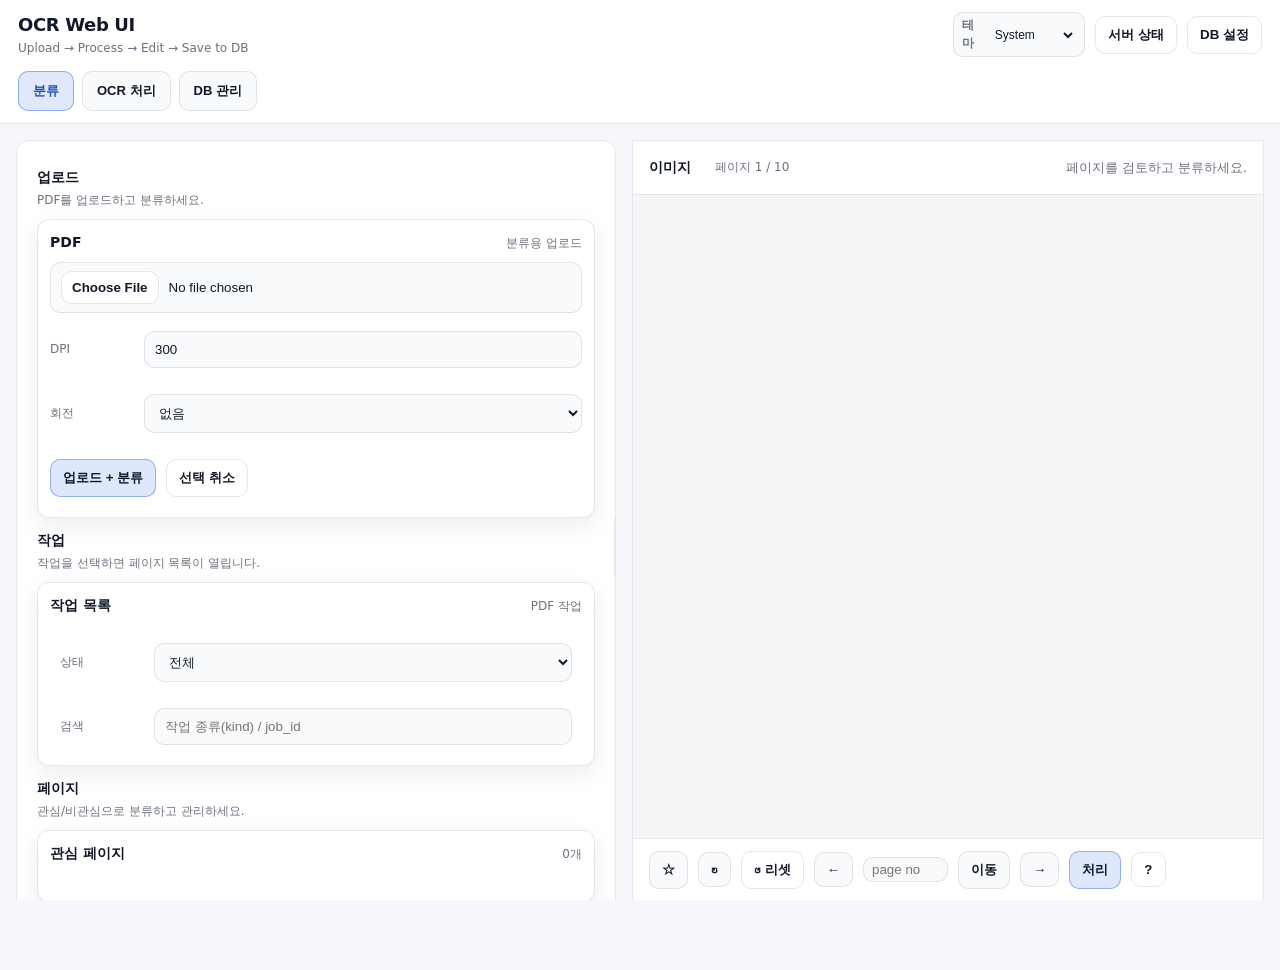
<file: ui/public/index.html>
<!doctype html>
<html lang="ko">
  <head>
    <meta charset="utf-8" />
    <meta name="viewport" content="width=device-width,initial-scale=1" />
    <title>OCR Web UI</title>
    <script>
      (function () {
        try {
          const mode = (localStorage.getItem("ocr_ui_theme") || "system").toLowerCase();
          const isDark = window.matchMedia && window.matchMedia("(prefers-color-scheme: dark)").matches;
          const resolved = mode === "dark" || mode === "light" ? mode : (isDark ? "dark" : "light");
          document.documentElement.setAttribute("data-theme", resolved);
          document.documentElement.setAttribute("data-theme-mode", ["dark", "light", "system"].includes(mode) ? mode : "system");
        } catch (_) {}
      })();
    </script>
    <link rel="stylesheet" href="./styles/base.css" />
    <link rel="stylesheet" href="./styles/layout.css" />
    <link rel="stylesheet" href="./styles/components.css" />
    <link rel="stylesheet" href="./styles/tables.css" />
    <link rel="stylesheet" href="./styles/modal.css" />
    <link rel="stylesheet" href="./styles/utilities.css" />
    <!-- Tabulator CSS -->
    <link rel="stylesheet" href="./lib/css/tabulator_modern.min.css" />
  </head>
  <body>
    <div data-include="./partials/topbar.html"></div>
    <div data-include="./partials/classification_layout.html"></div>
    <div data-include="./partials/ocr_layout.html"></div>
    <div data-include="./partials/db_layout.html"></div>
    <div data-include="./partials/modals.html"></div>

    <script>
      window.getDbQuery = function getDbQuery() {
        const qEl = document.getElementById("dbSearch");
        const tEl = document.getElementById("dbTableQ");
        return {
          q: (qEl?.value || "").trim(),
          table_q: (tEl?.value || "").trim(),
        };
      };
    </script>
    <!-- Tabulator JS -->
    <script src="./lib/tabulator.min.js"></script>
    <!-- VLM Management - app.js에서 import하여 사용 -->
    <script type="module" src="./boot.js"></script>
  </body>
</html>
</file>
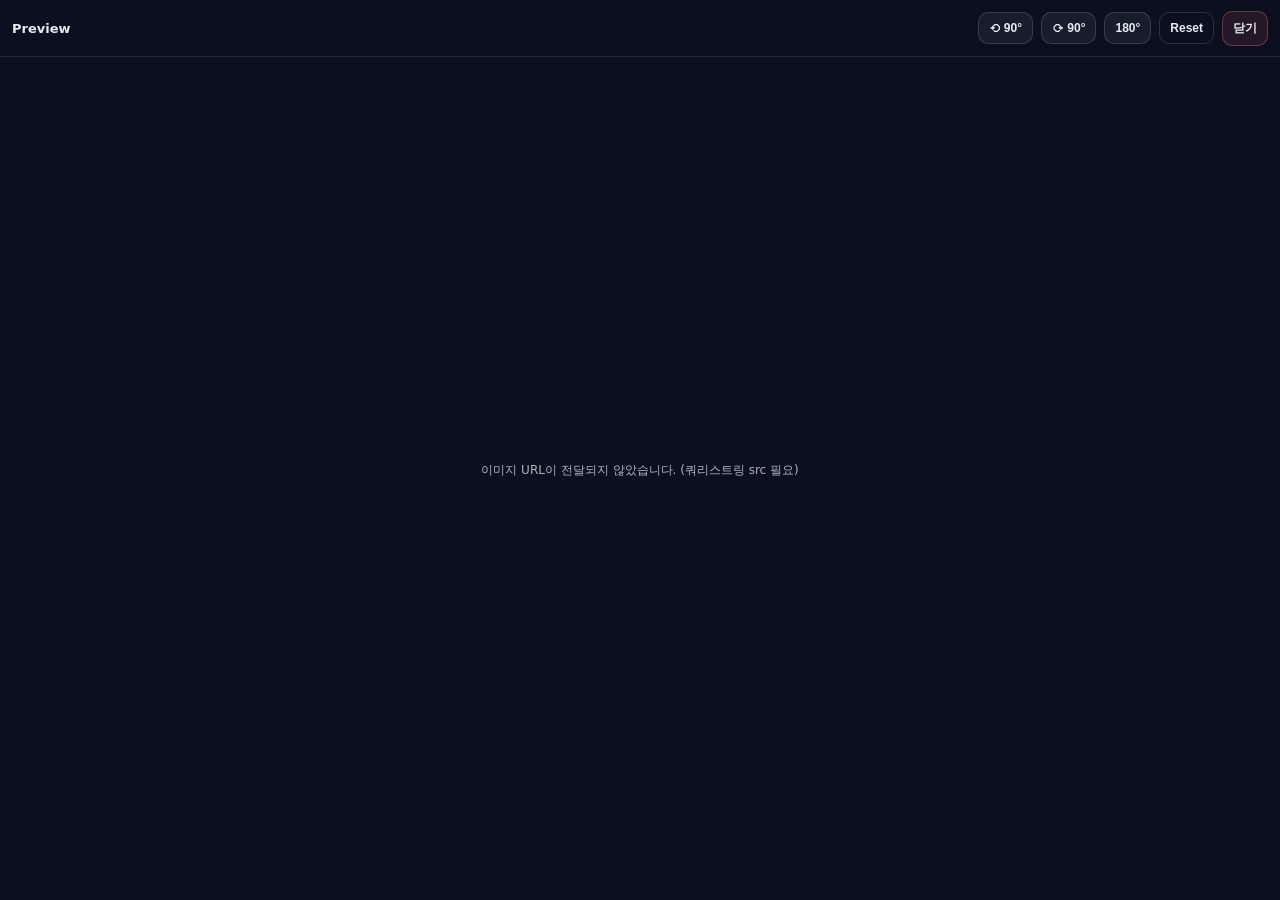
<file: ui/public/popup.html>
<!doctype html>
<html lang="ko">
  <head>
    <meta charset="utf-8" />
    <meta name="viewport" content="width=device-width,initial-scale=1" />
    <meta name="referrer" content="no-referrer" />
    <title>Preview</title>
    <style>
      :root {
        --bg: #0b1020;
        --text: #e7eaf0;
        --border: rgba(255, 255, 255, 0.10);
      }
      html, body { height: 100%; margin: 0; background: var(--bg); color: var(--text); }
      body { font-family: ui-sans-serif, system-ui, -apple-system, Segoe UI, Roboto, Arial; }
      .wrap {
        height: 100%;
        display: flex;
        align-items: center;
        justify-content: center;
        padding: 56px 1rem 1rem; /* 상단 바 고려 + 좌우 여백 */
        overflow: hidden;
        background: var(--bg);
        box-sizing: border-box;
      }

      img {
        max-width: calc(100vw - 2rem);
        max-height: calc(100vh - 56px - 2rem);
        object-fit: contain;
        transform-origin: center;
        box-sizing: border-box;

        /* 🔴 추가: 회전 시에도 중앙 유지 */
        margin: 0;
        display: block;
        transition : transform 0.1s ease-out;
      }


      .bar {
        position: fixed; top: 0; left: 0; right: 0; z-index: 10;
        height: 56px;
        display: flex; align-items: center; justify-content: space-between;
        padding: 0 12px;
        background: rgba(11, 16, 32, 0.82);
        backdrop-filter: blur(10px);
        border-bottom: 1px solid var(--border);
      }
      .left { display: inline-flex; gap: 10px; align-items: center; min-width: 0; }
      .title { font-weight: 800; font-size: 13px; white-space: nowrap; overflow: hidden; text-overflow: ellipsis; max-width: 44vw; }
      .deg { font-size: 12px; opacity: 0.8; }
      .btns { display: inline-flex; gap: 8px; align-items: center; }
      button {
        appearance: none;
        border: 1px solid rgba(255,255,255,0.14);
        background: rgba(255,255,255,0.06);
        color: var(--text);
        padding: 8px 10px;
        border-radius: 10px;
        font-weight: 800;
        font-size: 12px;
        cursor: pointer;
      }
      button:hover { background: rgba(255,255,255,0.10); }
      button:active { transform: translateY(0.5px); }
      .btn-danger { border-color: rgba(248,113,113,0.35); background: rgba(248,113,113,0.10); }
      .btn-ghost { background: transparent; }

      .hint { opacity: 0.75; font-size: 12px; padding: 14px; max-width: 900px; }
      code { background: rgba(255,255,255,0.06); padding: 2px 6px; border-radius: 8px; }
    </style>
  </head>
  <body>
    <div class="bar">
      <div class="left">
        <div class="title" id="title"></div>
        <div class="deg" id="degLabel"></div>
      </div>
      <div class="btns">
        <button id="btnCcw" title="반시계 90° (←)">⟲ 90°</button>
        <button id="btnCw" title="시계 90° (→)">⟳ 90°</button>
        <button id="btn180" title="180°">180°</button>
        <button id="btnReset" class="btn-ghost" title="원래대로 (0°)">Reset</button>
        <button id="btnClose" class="btn-danger" title="닫기 (Esc)">닫기</button>
      </div>
    </div>

    <div class="wrap" id="wrap">
      <img id="img" alt="" referrerpolicy="no-referrer" />
    </div>
    <script>
      (function () {
        const qs = new URLSearchParams(location.search || "");
        const src = qs.get("src") || "";
        const rot = (qs.get("rot") || "").trim().toLowerCase();
        const title = qs.get("title") || document.title || "Preview";
        const degParam = qs.get("deg");
    
        const titleEl = document.getElementById("title");
        const img = document.getElementById("img");
        const degLabel = document.getElementById("degLabel");
        const wrap = document.getElementById("wrap");
    
        let deg = 0;
        let zoom = 1;
        let isDragging = false;
        let startX, startY, translateX = 0, translateY = 0;
    
        function normalizeDeg(d) {
          let x = ((d % 360) + 360) % 360;
          if (x > 180) x -= 360;
          return x;
        }
    
        function rotToDeg(r) {
          if (!r) return 0;
          if (r === "cw") return 90;
          if (r === "ccw") return -90;
          if (r === "180") return 180;
          return 0;
        }
    
        if (degParam != null && degParam !== "") {
          const n = Number(degParam);
          deg = Number.isFinite(n) ? n : 0;
        } else {
          deg = rotToDeg(rot);
        }

        const initialDeg = deg;
    
        document.title = title || "Preview";
        if (titleEl) titleEl.textContent = title || "Preview";
    
        if (!src) {
          if (wrap) {
            const hint = document.createElement("div");
            hint.className = "hint";
            hint.textContent = "이미지 URL이 전달되지 않았습니다. (쿼리스트링 src 필요)";
            wrap.innerHTML = "";
            wrap.appendChild(hint);
          }
          return;
        }
    
        img.src = src;
    
        function clamp(n, min, max) {
          return Math.max(min, Math.min(max, n));
        }
    
        function applyTransform() {
          const d = normalizeDeg(deg);
          const isRotated = Math.abs(d) % 180 !== 0;
          const maxW = isRotated ? "calc(100vh - 56px - 2rem)" : "calc(100vw - 2rem)";
          const maxH = isRotated ? "calc(100vw - 2rem)" : "calc(100vh - 56px - 2rem)";

          img.style.maxWidth = maxW;
          img.style.maxHeight = maxH;
          img.style.transform = `rotate(${d}deg) translate(${translateX}px, ${translateY}px) scale(${zoom})`;
          img.style.transformOrigin = "center";

          // 확대 상태면 grab 커서
          img.style.cursor = zoom > 1 ? (isDragging ? 'grabbing' : 'grab') : 'default';

          if (degLabel) {
            const zoomText = zoom > 1 ? `, 확대: ${zoom.toFixed(2)}배` : "";
            degLabel.textContent = `각도: ${d}°${zoomText}`;
          }
        }

        // function applyTransform() {
        //   const d = normalizeDeg(deg);
        //   const isRotated = Math.abs(d) % 180 !== 0;
        //   const maxW = isRotated ? "calc(100vh - 56px - 2rem)" : "calc(100vw - 2rem)";
        //   const maxH = isRotated ? "calc(100vw - 2rem)" : "calc(100vh - 56px - 2rem)";
    
        //   img.style.maxWidth = maxW;
        //   img.style.maxHeight = maxH;
        //   img.style.transform = `rotate(${d}deg) translate(${translateX}px, ${translateY}px) scale(${zoom})`;
        //   img.style.transformOrigin = "center";
    
        //   img.style.cursor = zoom > 1 ? (isDragging ? 'grabbing' : 'grab') : 'default';
    
        //   if (degLabel) {
        //     const zoomText = zoom > 1 ? `, 확대: ${zoom.toFixed(2)}배` : "";
        //     degLabel.textContent = `각도: ${d}°${zoomText}`;
        //   }
        // }
    
        // wheel: Ctrl + 휠로 확대/축소
        document.addEventListener("wheel", (e) => {
          if (!e.ctrlKey) return;
          e.preventDefault();
          const step = 0.12;
          zoom = clamp(zoom + (e.deltaY < 0 ? step : -step), 0.2, 6);
          applyTransform();
        }, { passive: false });
  
        // 드래그 시작
        img.addEventListener("mousedown", (e) => {
          if (zoom <= 1) return;
          isDragging = true;
          startX = e.clientX;
          startY = e.clientY;
          // 현재 translate 값을 기준으로 유지
          initialTranslateX = translateX;
          initialTranslateY = translateY;
          img.style.cursor = 'grabbing';
          e.preventDefault();
        });

        // 드래그 중
        document.addEventListener("mousemove", (e) => {
          if (!isDragging) return;

          const dx = e.clientX - startX;
          const dy = e.clientY - startY;

          // 현재 회전 각도에 따라 이동 방향을 변환
          const rad = (deg * Math.PI) / 180;
          const cos = Math.cos(rad);
          const sin = Math.sin(rad);

          // 화면상 드래그를 회전된 좌표계 기준으로 변환
          translateX = initialTranslateX + (dx * cos + dy * sin);
          translateY = initialTranslateY + (-dx * sin + dy * cos);

          applyTransform();
        });

        // 드래그 종료
        document.addEventListener("mouseup", () => {
          isDragging = false;
          img.style.cursor = zoom > 1 ? 'grab' : 'default';
        });

        document.addEventListener("mouseleave", () => {
          if (isDragging) {
            isDragging = false;
            img.style.cursor = zoom > 1 ? 'grab' : 'default';
          }
        });


    
        // 더블클릭: 리셋
        img.addEventListener("dblclick", () => {
          deg = 0;
          zoom = 1;
          translateX = 0;
          translateY = 0;
          applyTransform();
        });
    
        // 키보드 제어
        document.addEventListener("keydown", (e) => {
          if (e.key === "Escape") { window.close(); return; }
          if (e.key === "ArrowRight") { deg += 90; applyTransform(); return; }
          if (e.key === "ArrowLeft") { deg -= 90; applyTransform(); return; }
          if (e.key === "0") { 
            deg = 0; 
            zoom = 1; 
            translateX = 0; 
            translateY = 0; 
            applyTransform(); 
            return; 
          }
          if (e.key === "+" || e.key === "=") { zoom = clamp(zoom + 0.12, 0.2, 6); applyTransform(); return; }
          if (e.key === "-") { zoom = clamp(zoom - 0.12, 0.2, 6); applyTransform(); return; }
        });
    
        // 버튼 이벤트
        document.getElementById("btnCcw").addEventListener("click", () => { deg -= 90; applyTransform(); });
        document.getElementById("btnCw").addEventListener("click", () => { deg += 90; applyTransform(); });
        document.getElementById("btn180").addEventListener("click", () => { deg += 180; applyTransform(); });
        document.getElementById("btnReset").addEventListener("click", () => {
          deg = initialDeg;
          zoom = 1;
          translateX = 0;
          translateY = 0;
          applyTransform();
        });
        document.getElementById("btnClose").addEventListener("click", () => window.close());
    
        // 초기 적용
        applyTransform();
      })();
    </script>
</file>
<file: ui/public/styles/base.css>
:root {
  color-scheme: light;
  --bg: #f5f7fb;
  --panel: #ffffff;
  --card: #ffffff;
  --muted: #6b7280;
  --text: #111827;
  --border: rgba(17, 24, 39, 0.10);
  --border-strong: rgba(17, 24, 39, 0.16);
  --primary: #2563eb;
  --accent: #ea580c;
  --danger: #dc2626;
  --shadow: 0 8px 24px rgba(17, 24, 39, 0.08);
  --surface-soft: #f8fafc;
  --surface-strong: #eef2f7;
  --focus-ring: rgba(37, 99, 235, 0.35);
}

:root[data-theme="dark"] {
  color-scheme: dark;
  --bg: #0f1115;
  --panel: #141826;
  --card: #1a2033;
  --muted: #9aa4b2;
  --text: #e7eaf0;
  --border: rgba(255, 255, 255, 0.10);
  --border-strong: rgba(255, 255, 255, 0.2);
  --primary: #4ea2d4;
  --accent: #f18f01;
  --danger: #ef4444;
  --shadow: 0 10px 30px rgba(0,0,0,0.28);
  --surface-soft: #0f1320;
  --surface-strong: #0b0f1a;
  --focus-ring: rgba(78, 162, 212, 0.45);
}

* { box-sizing: border-box; }
html, body { height: 100%; }
html, body { overflow-x: hidden; overflow-y: auto; }
/* Allow vertical scrolling */
html { overflow-y: auto; }
/* Allow vertical scrolling */
body { overflow-y: auto; }
body {
  margin: 0;
  font-family: ui-sans-serif, system-ui, -apple-system, Segoe UI, Roboto, Arial;
  background: var(--bg);
  color: var(--text);
  line-height: 1.45;
}

html {
  scrollbar-width: thin;
  scrollbar-color: color-mix(in srgb, var(--muted) 35%, transparent) color-mix(in srgb, var(--text) 6%, transparent);
}
*::-webkit-scrollbar {
  width: 10px;
  height: 10px;
}
*::-webkit-scrollbar-track {
  background: color-mix(in srgb, var(--text) 5%, transparent);
  border-radius: 999px;
}
*::-webkit-scrollbar-thumb {
  background: color-mix(in srgb, var(--muted) 34%, transparent);
  border: 1px solid color-mix(in srgb, var(--text) 10%, transparent);
  border-radius: 999px;
}
*::-webkit-scrollbar-thumb:hover {
  background: color-mix(in srgb, var(--muted) 46%, transparent);
}
</file>
<file: ui/public/styles/layout.css>
.topbar {
  position: sticky;
  top: 0;
  z-index: 10;
  display: flex;
  justify-content: space-between;
  align-items: center;
  gap: 14px;
  padding: 12px 18px;
  background: color-mix(in srgb, var(--panel) 92%, transparent);
  backdrop-filter: blur(8px);
  border-bottom: 1px solid var(--border);
}

.brand { display: flex; gap: 12px; align-items: center; }
.title { font-size: 18px; font-weight: 800; letter-spacing: -0.02em; }
.subtitle { font-size: 12px; color: var(--muted); margin-top: 2px; }
.right { display: flex; gap: 10px; align-items: center; flex-wrap: wrap; }

.tabs { display: flex; gap: 8px; align-items: center; }
.tabBtn {
  padding: 10px 14px;
  border-radius: 10px;
  border: 1px solid var(--border);
  background: var(--surface-soft);
  color: var(--text);
  cursor: pointer;
  font-weight: 700;
  font-size: 13px;
}
.tabBtn.active {
  border-color: color-mix(in srgb, var(--primary) 45%, transparent);
  background: color-mix(in srgb, var(--primary) 14%, transparent);
  color: color-mix(in srgb, var(--primary) 76%, var(--text));
}

.layout {
  display: grid;
  grid-template-columns: var(--sidebar-width, 600px) 1fr;
  gap: 16px;
  padding: 16px;
  min-width: 0;
}

.sidebar,
.content {
  background: var(--panel);
  border: 1px solid var(--border);
  border-radius: 14px;
  padding: 14px;
}

.sidebar {
  min-height: calc(100vh - 86px);
  position: sticky;
  top: 70px;
  align-self: start;
  max-height: calc(100vh - 88px);
  overflow: auto;
  min-width: 280px;
  max-width: 600px;
}

.content {
  min-height: calc(100vh - 86px);
  height: auto;
  min-width: 0;
  display: flex;
  flex-direction: column;
  overflow: auto;
}

/* 분류 페이지에서 content 영역 최대 높이 설정 */
#screenClassification .content {
  max-height: calc(100vh - 86px);
  overflow: auto;
}

/* 사이드바 리사이저 */
.resizer {
  position: absolute;
  right: -8px;
  top: 0;
  bottom: 0;
  width: 16px;
  cursor: col-resize;
  background: transparent;
  transition: background 0.2s ease;
  z-index: 10;
  display: flex;
  align-items: center;
  justify-content: center;
}

.resizer:hover,
.resizer.resizing {
  background: rgba(59, 130, 246, 0.1);
}

.resizer::after {
  content: '';
  width: 3px;
  height: 60px;
  background: var(--border);
  border-radius: 2px;
  transition: background 0.2s ease, width 0.2s ease;
}

.resizer:hover::after,
.resizer.resizing::after {
  background: var(--primary);
  width: 4px;
}

.resizer.resizing {
  cursor: col-resize;
  user-select: none;
  background: rgba(59, 130, 246, 0.2);
}

.sectionHeader { margin: 12px 6px 8px; }
.sectionTitle { font-size: 14px; font-weight: 800; color: var(--text); }
.sectionDesc { font-size: 12px; color: var(--muted); margin-top: 4px; }

.contentTop {
  display: flex;
  justify-content: space-between;
  align-items: flex-start;
  gap: 14px;
  padding: 10px 10px 14px;
  margin: 4px 6px 8px;
  border-bottom: 1px solid var(--border);
}
.contentTitle { font-size: 18px; font-weight: 900; color: var(--text); }
.contentSub { font-size: 13px; color: var(--muted); margin-top: 6px; }

.progressWrap { min-width: 240px; max-width: 600px; width: 40%; }
.progressText { font-size: 12px; text-align: right; margin-bottom: 8px; }
.progressBar {
  width: 100%;
  height: 8px;
  border-radius: 999px;
  background: var(--surface-strong);
  border: 1px solid var(--border);
  overflow: hidden;
}
.progressFill {
  height: 100%;
  width: 0%;
  background: linear-gradient(90deg, color-mix(in srgb, var(--primary) 90%, transparent), color-mix(in srgb, var(--accent) 90%, transparent));
  transition: width 0.3s ease-out;
}

.contentGridHeader {
  display: flex;
  justify-content: flex-end;
  padding: 4px 6px;
  margin-bottom: 4px;
}

.contentGrid {
  display: grid;
  grid-template-columns: 1.2fr 1fr;
  gap: 12px;
  margin: 0 6px;
  align-items: start;
  transition: all 0.3s ease;
  overflow: hidden;
}

.contentGrid.collapsed {
  display: none;
}

.contentGrid.collapsed {
  grid-template-rows: 0fr;
}

.contentGrid.collapsed > * {
  overflow: hidden;
}

.dbContentGrid {
  grid-template-columns: 1fr;
  margin-bottom: 12px;
}

.dbHistoryTableWrap {
  max-height: 360px;
}
</file>
<file: ui/public/styles/components.css>
.hidden { display: none !important; }

.card {
  background: var(--card);
  border: 1px solid var(--border);
  border-radius: 12px;
  padding: 12px;
  margin: 10px 6px;
  box-shadow: var(--shadow);
  min-width: 0;
}

.cardHeader {
  display: flex;
  justify-content: space-between;
  align-items: baseline;
  gap: 10px;
  margin-bottom: 10px;
}
.cardTitle { font-size: 14px; font-weight: 800; color: var(--text); }
.cardMeta { font-size: 12px; color: var(--muted); line-height: 1.4; }
.progressText { font-size: 12px; line-height: 1.4; }

/* progressText와 cardMeta의 높이 정렬을 위한 추가 스타일 */
.cardHeader .progressText,
.cardHeader .cardMeta {
  display: inline-flex;
  align-items: center;
  height: 1.4em;
  line-height: 1.4;
  margin: 0;
  padding: 0;
}

.stack { display: flex; flex-direction: column; gap: 10px; min-width: 0; }
.row { display: flex; gap: 10px; align-items: center; margin: 8px 0; }
.between { justify-content: space-between; }
.label {
  width: 84px;
  flex: 0 0 84px;
  color: var(--muted);
  font-size: 12px;
}
.rightInline { margin-left: auto; display: inline-flex; gap: 10px; }

.grid2 {
  display: grid;
  grid-template-columns: 1fr 1fr;
  gap: 8px 12px;
}
.grid2 .row { margin: 0; }
.grid2 .label { width: 64px; flex-basis: 64px; }

.details {
  border: 1px solid var(--border);
  background: var(--surface-soft);
  border-radius: 12px;
  padding: 10px 10px;
}
.details summary {
  cursor: pointer;
  font-weight: 800;
  color: var(--text);
  list-style: none;
}
.details summary::-webkit-details-marker { display: none; }
.details summary::after { content: "▾"; float: right; color: var(--muted); }
.details[open] summary::after { content: "▴"; }
.details > .grid2 { margin-top: 10px; }

input[type="text"], input[type="password"], input[type="number"], select, input[type="file"] {
  width: 100%;
  padding: 10px 10px;
  border-radius: 10px;
  border: 1px solid var(--border);
  background: var(--surface-soft);
  color: var(--text);
}
input:focus-visible,
select:focus-visible,
button:focus-visible,
textarea:focus-visible {
  outline: none;
  box-shadow: 0 0 0 2px var(--focus-ring);
}

input[type="file"] { padding: 8px 10px; }
input[type="file"]::file-selector-button,
input[type="file"]::-webkit-file-upload-button {
  margin-right: 10px;
  padding: 8px 10px;
  border-radius: 10px;
  border: 1px solid var(--border);
  background: var(--panel);
  color: var(--text);
  cursor: pointer;
  font-weight: 700;
}
input[type="file"]::file-selector-button:hover,
input[type="file"]::-webkit-file-upload-button:hover {
  background: var(--surface-strong);
}

.segmented {
  width: 100%;
  display: grid;
  grid-template-columns: 1fr 1fr;
  gap: 6px;
  padding: 6px;
  border-radius: 12px;
  border: 1px solid var(--border);
  background: var(--surface-soft);
}
.segmented input { position: absolute; opacity: 0; pointer-events: none; }
.segmented label {
  display: grid;
  place-items: center;
  padding: 10px 10px;
  border-radius: 10px;
  border: 1px solid transparent;
  background: color-mix(in srgb, var(--panel) 70%, transparent);
  cursor: pointer;
  font-weight: 700;
  font-size: 13px;
  user-select: none;
}
.segmented label:hover { background: var(--surface-strong); }
.segmented input:focus-visible + label { box-shadow: inset 0 0 0 2px var(--focus-ring); }
.segmented input:checked + label {
  border-color: color-mix(in srgb, var(--primary) 42%, transparent);
  background: color-mix(in srgb, var(--primary) 16%, transparent);
  color: color-mix(in srgb, var(--primary) 80%, var(--text));
}

.uploadCard { transition: opacity 160ms ease, transform 160ms ease; }
.uploadCard.hidden { opacity: 0; transform: translateY(-2px); }

.btn {
  padding: 9px 12px;
  border-radius: 10px;
  border: 1px solid var(--border);
  background: var(--surface-soft);
  color: var(--text);
  cursor: pointer;
  font-weight: 600;
}
.btn:hover { background: var(--surface-strong); }
.btn:disabled { opacity: 0.5; cursor: not-allowed; }
.btn-primary {
  background: color-mix(in srgb, var(--primary) 15%, var(--panel));
  border-color: color-mix(in srgb, var(--primary) 42%, transparent);
}
.btn-accent {
  background: color-mix(in srgb, var(--accent) 14%, var(--panel));
  border-color: color-mix(in srgb, var(--accent) 40%, transparent);
}
.btn-danger {
  background: color-mix(in srgb, var(--danger) 14%, var(--panel));
  border-color: color-mix(in srgb, var(--danger) 42%, transparent);
}
.btn-ghost { background: transparent; }
.btn-mini { padding: 3px 8px; font-size: 11px; }

/* Dropdown styles */
.dropdown {
  position: relative;
  display: inline-block;
}

.dropdown-menu {
  position: absolute;
  top: 100%;
  left: 0;
  margin-top: 4px;
  min-width: 140px;
  padding: 4px;
  border: 1px solid var(--border);
  border-radius: 10px;
  background: var(--panel);
  box-shadow: var(--shadow);
  z-index: 100;
  display: flex;
  flex-direction: column;
  gap: 2px;
}

.dropdown-menu.hidden {
  display: none;
}

.dropdown-item {
  padding: 8px 12px;
  border: none;
  border-radius: 8px;
  background: transparent;
  color: var(--text);
  cursor: pointer;
  font-weight: 600;
  font-size: 13px;
  text-align: left;
  width: 100%;
}

.dropdown-item:hover {
  background: var(--surface-strong);
}

.dropdown-item:focus-visible {
  outline: none;
  box-shadow: inset 0 0 0 2px var(--focus-ring);
}

.themeSwitch {
  display: inline-flex;
  align-items: center;
  gap: 6px;
  padding: 4px 8px;
  border: 1px solid var(--border);
  border-radius: 10px;
  background: var(--surface-soft);
}
.themeSwitchLabel {
  color: var(--muted);
  font-size: 12px;
  font-weight: 700;
}
#themeModeSelect {
  border: none;
  background: transparent;
  min-width: 84px;
  font-size: 12px;
  padding: 4px 4px;
}

.vlmSwitch {
  display: inline-flex;
  align-items: center;
  gap: 6px;
  padding: 4px 8px;
  border: 1px solid var(--border);
  border-radius: 10px;
  background: var(--surface-soft);
}
.vlmSwitchLabel {
  color: var(--muted);
  font-size: 12px;
  font-weight: 700;
}
#vlmModelSelect {
  border: none;
  background: transparent;
  min-width: 120px;
  font-size: 12px;
  padding: 4px 4px;
  cursor: pointer;
}
#vlmModelSelect:hover {
  background: var(--surface-strong);
}

.tableToolbar {
  display: grid;
  grid-template-columns: repeat(auto-fit, minmax(200px, 1fr)); /* 자동으로 열 생성 */
  gap: 10px;
  align-items: stretch;
  margin: 10px 6px 0;
  padding: 10px;
  border: 1px solid var(--border);
  border-radius: 12px;
  background: var(--surface-soft);
  min-width: 0;
}
.tableToolbar input[type="text"] { width: 180px; }
.tableToolbar select { width: auto; min-width: 150px; }
.tableToolbar .hint { margin: 0; }

.toolbarGroup {
  display: flex;
  align-items: center;
  flex-wrap: wrap;
  gap: 8px;
  padding: 8px;
  border: 1px solid var(--border);
  border-radius: 10px;
  background: var(--panel);
}
.toolbarGroupMeta {
  justify-content: flex-start;
}
.toolbarLabel {
  font-size: 11px;
  color: var(--muted);
  font-weight: 800;
  letter-spacing: 0.02em;
  margin-right: 2px;
}

.jobs, .files {
  display: flex;
  flex-direction: column;
  gap: 8px;
  max-height: 300px;
  overflow: auto;
  padding-right: 4px;
}

/* 분류 페이지에서 페이지 목록 간격 넓히기 */
#screenClassification .pages {
  gap: 10px;
}

.item {
  display: flex;
  justify-content: space-between;
  gap: 10px;
  align-items: center;
  padding: 10px 10px;
  border-radius: 10px;
  border: 1px solid var(--border);
  background: var(--surface-soft);
  cursor: pointer;
  margin-bottom: 4px;
}
.item:hover { background: var(--surface-strong); }
.item.active {
  border: 2px solid #000000 !important;
  background: rgba(0, 0, 0, 0.15) !important;
  box-shadow: 0 0 0 1px rgba(0, 0, 0, 0.3) !important;
}

:root[data-theme="dark"] .item.active {
  border: 2px solid #ffffff !important;
  background: rgba(255, 255, 255, 0.2) !important;
  box-shadow: 0 0 0 1px rgba(255, 255, 255, 0.4) !important;
}

/* ✅ 분류 탭 전용: "요청 완료"와 "대기중" 배경색 구분 */
.item.ocr-processed,
.item.ocr-processing,
.item.ocr-error {
  /* 요청 완료: OCR 요청이 서버로 전송됨 (requested, processing, done, error 모두 포함) */
  border-left: 3px solid #10b981;
  background-color: #ecfdf5;
}

.item.ocr-queued {
  /* 대기중: 아직 OCR 요청 전송 전 */
  border-left: 3px solid #f59e0b;
  background-color: #fffbeb;
}

:root[data-theme="dark"] .item.ocr-processed,
:root[data-theme="dark"] .item.ocr-processing,
:root[data-theme="dark"] .item.ocr-error {
  /* 요청 완료: 다크 모드 */
  background-color: #064e3b;
}

:root[data-theme="dark"] .item.ocr-queued {
  /* 대기중: 다크 모드 */
  background-color: #451a03;
}

/* 파일/작업 이름 텍스트 줄바꿈 허용 */
.item b {
  word-break: break-word;
  overflow-wrap: break-word;
  line-height: 1.4;
}

/* 상태별 스타일 */
.item.error-status {
  border-left: 3px solid #ef4444;
  background-color: #fef2f2;
}
.item.processing-status {
  border-left: 3px solid #3b82f6;
  background-color: #eff6ff;
}
.item.queued-status {
  border-left: 3px solid #f59e0b;
  background-color: #fffbeb;
}

:root[data-theme="dark"] .item.error-status {
  background-color: #450a0a;
}
:root[data-theme="dark"] .item.processing-status {
  background-color: #1e3a8a;
}
:root[data-theme="dark"] .item.queued-status {
  background-color: #451a03;
}
.badge {
  font-size: 11px;
  padding: 4px 8px;
  border-radius: 999px;
  border: 1px solid var(--border);
  color: var(--muted);
  background: var(--panel);
}
.badge.ok { color: #059669; border-color: color-mix(in srgb, #059669 35%, transparent); }
.badge.err { color: #dc2626; border-color: color-mix(in srgb, #dc2626 35%, transparent); }
.badge.run { color: #b45309; border-color: color-mix(in srgb, #b45309 35%, transparent); }
.badge.cancelled { color : #475569; border-color: color-mix(in srgb, #475569 35%, transparent); }

:root[data-theme="dark"] .badge.ok { color: #86efac; }
:root[data-theme="dark"] .badge.err { color: #fca5a5; }
:root[data-theme="dark"] .badge.run { color: #fcd34d; }
:root[data-theme="dark"] .badge.cancelled { color: #cbd5f5; }

.preview {
  display: grid;
  place-items: center;
  min-height: 260px;
  background: var(--surface-soft);
  border: 1px solid var(--border);
  border-radius: 12px;
  overflow: hidden;
}
.preview img { max-width: 100%; max-height: 260px; object-fit: contain; }
.preview img { transition: transform 160ms ease; transform-origin: center; }
.preview img[data-rot="cw"] { transform: rotate(90deg) scale(0.95); }
.preview img[data-rot="ccw"] { transform: rotate(-90deg) scale(0.95); }
.preview img[data-rot="180"] { transform: rotate(180deg); }
.preview img:hover { opacity: 0.9; }

.dbHistoryToolbar {
  align-items: center;
  flex-wrap: wrap;
}

.dbHistoryToolbar .label {
  width: auto;
  min-width: 68px;
}

#dbHistoryRowIndex {
  max-width: 120px;
}

.jobLogs {
  margin-top: 8px;
  max-height: 240px;
  overflow: auto;
  border: 1px solid var(--border);
  border-radius: 12px;
  background: var(--surface-soft);
  padding: 8px;
  display: flex;
  flex-direction: column;
  gap: 6px;
}

.jobLogItem {
  display: flex;
  flex-direction: column;
  gap: 6px;
  font-size: 12px;
  padding: 7px 9px;
  border-radius: 8px;
  background: color-mix(in srgb, var(--panel) 90%, transparent);
  border: 1px solid var(--border);
}

.jobLogMeta {
  display: flex;
  align-items: center;
  gap: 6px;
  flex-wrap: wrap;
}

.jobLogTime {
  color: var(--muted);
  font-family: ui-monospace, SFMono-Regular, Menlo, monospace;
}

.jobLogLevel {
  font-weight: 800;
  letter-spacing: 0.2px;
  border-radius: 999px;
  padding: 1px 6px;
  border: 1px solid transparent;
}

.jobLogStage {
  color: var(--muted);
  font-size: 11px;
}

.jobLogLevel.info { color: #1d4ed8; border-color: color-mix(in srgb, #1d4ed8 35%, transparent); }
.jobLogLevel.warn { color: #a16207; border-color: color-mix(in srgb, #a16207 35%, transparent); }
.jobLogLevel.error { color: #dc2626; border-color: color-mix(in srgb, #dc2626 35%, transparent); }
.jobLogLevel.success { color: #047857; border-color: color-mix(in srgb, #047857 35%, transparent); }
:root[data-theme="dark"] .jobLogLevel.info { color: #93c5fd; }
:root[data-theme="dark"] .jobLogLevel.warn { color: #fcd34d; }
:root[data-theme="dark"] .jobLogLevel.error { color: #fca5a5; }
:root[data-theme="dark"] .jobLogLevel.success { color: #86efac; }

.jobLogMessage {
  color: var(--text);
  word-break: break-word;
  line-height: 1.35;
}

.jobLogsFab {
  position: fixed;
  right: 24px;
  bottom: 22px;
  z-index: 100;
  box-shadow: var(--shadow);
  pointer-events: auto;
}

.jobLogsDrawer {
  position: fixed;
  right: 24px;
  bottom: 74px;
  width: min(560px, calc(100vw - 40px));
  height: min(52vh, 460px);
  min-width: 320px;
  min-height: 220px;
  max-width: calc(100vw - 16px);
  max-height: calc(100vh - 16px);
  resize: both;
  overflow: hidden;
  z-index: 30;
  background: var(--panel);
  border: 1px solid var(--border);
  border-radius: 14px;
  box-shadow: var(--shadow);
  padding: 10px;
  display: flex;
  flex-direction: column;
  gap: 8px;
}

.jobLogsDrawerHeader {
  display: flex;
  justify-content: space-between;
  align-items: flex-start;
  gap: 10px;
  cursor: move;
  user-select: none;
}

.jobLogsDrawer.dragging {
  opacity: 0.96;
}

.jobLogsDrawer .jobLogs {
  margin-top: 0;
  max-height: none;
  min-height: 180px;
  flex: 1;
}

/* 분류 페이지 전용 스타일 */
#screenClassification .content {
  padding: 0;
  background: transparent;
  border: none;
  border-radius: 0;
}

/* 분류 페이지 content 영역의 card만 스타일 덮어쓰기 */
#screenClassification .content > .card {
  margin: 0;
  border-radius: 0;
  box-shadow: none;
  border: 1px solid var(--border);
  background: var(--panel);
  padding: 0;
  overflow: hidden;
  display: flex;
  flex-direction: column;
  height: 100vh;
}

#screenClassification .content > .card .cardHeader {
  background: var(--panel);
  border-bottom: 1px solid var(--border);
  padding: 8px 16px;
  margin: 0;
}

#screenClassification .content > .card > div > img {
  object-fit: contain !important;
  width: auto !important;
  height: auto !important;
  display: block !important;
  margin: 0 !important;
  transition: transform 160ms ease !important;
  transform-origin: center !important;
}

/* max-width와 max-height는 JavaScript에서 동적으로 제어함 */

#screenClassification .content > .card > div > img:hover {
  opacity: 0.9 !important;
}

#screenClassification .content > .card .stack {
  background: var(--panel);
  border-top: 1px solid var(--border);
  padding: 12px 16px;
}

#screenClassification .content > .card .stack .row {
  margin: 0;
}

#screenClassification .content > .card .stack .hint {
  margin: 8px 0 0 0;
}

/* 분류 페이지에서 사이드바 최소 너비 조정 */
#screenClassification .sidebar {
  min-width: 600px;
  max-width: 600px;
}

/* 분류 페이지에서 페이지 목록 최대 높이 조정 - 성능 최적화 */
#screenClassification .pages {
  max-height: 400px;
  overflow-y: auto;
  /* 렌더링 성능 최적화 (contain: strict 제거 - 레이아웃 문제 해결) */
  contain: content;
  /* 하드웨어 가속 */
  transform: translateZ(0);
  /* 스크롤 성능 최적화 */
  will-change: scroll-position;
}

/*
// 기존 CSS (성능 최적화 전)
// 분류 페이지에서 페이지 목록 최대 높이 조정
#screenClassification .pages {
  max-height: 400px;
  overflow-y: auto;
}
*/

/* 분류 페이지에서 작업 목록 최대 높이 조정 */
#screenClassification .jobs {
  max-height: 250px;
  overflow-y: auto;
}
</file>
<file: ui/public/styles/tables.css>
.tableWrap {
  overflow-y: auto;
  overflow-x: hidden;
  border-radius: 6px;
  border: 1px solid var(--border);
  background: var(--panel);
  margin-top: 10px;
  max-height: none;
}

.dbTableWrap {
  max-height: 500px;
  overflow-y: auto;
  overflow-x: hidden;
  max-width: 100%;
  min-width: 0;
  scrollbar-width: thin;
  scrollbar-color: color-mix(in srgb, var(--muted) 40%, transparent) color-mix(in srgb, var(--text) 6%, transparent);
}

.dbTableWrap::-webkit-scrollbar {
  width: 10px;
  height: 10px;
}

.dbTableWrap::-webkit-scrollbar-track {
  background: color-mix(in srgb, var(--text) 5%, transparent);
  border-radius: 6px;
}

.dbTableWrap::-webkit-scrollbar-thumb {
  background: color-mix(in srgb, var(--muted) 40%, transparent);
  border-radius: 6px;
  border: 2px solid color-mix(in srgb, var(--bg) 85%, transparent);
}

.dbTableWrap::-webkit-scrollbar-thumb:hover {
  background: color-mix(in srgb, var(--muted) 56%, transparent);
}

.dbTableWrap::-webkit-scrollbar-corner {
  background: color-mix(in srgb, var(--text) 5%, transparent);
}

#dbTableDataTable {
  width: auto;
  min-width: 100%;
  border-collapse: collapse;
}

table { border-collapse: collapse; width: 100%; }

tr { border-bottom: 1px solid var(--border); }

th, td {
  border: none;
  border-bottom: 1px solid var(--border);
  border-right: 1px solid var(--border);
  padding: 8px 10px;
  font-size: 13px;
}
th {
  position: sticky;
  top: 0;
  background: var(--surface-strong);
  z-index: 2;
  text-align: left;
  color: var(--text);
  cursor: pointer;
}
th:hover { background: color-mix(in srgb, var(--primary) 12%, var(--surface-strong)); }

td { color: var(--text); }

td[contenteditable="true"] { outline: none; }

td[contenteditable="true"]:focus {
  box-shadow: inset 0 0 0 2px var(--primary);
  border-radius: 8px;
  background-color: color-mix(in srgb, var(--primary) 12%, transparent);
}

th[contenteditable="true"] { outline: none; }

th[contenteditable="true"]:focus {
  box-shadow: inset 0 0 0 2px var(--primary);
  border-radius: 8px;
  background: color-mix(in srgb, var(--primary) 14%, var(--surface-strong));
}

tr.selRow td { background: color-mix(in srgb, var(--primary) 20%, transparent); }
th.selCol { background: color-mix(in srgb, var(--primary) 26%, var(--surface-strong)); }
td.selCol { background: color-mix(in srgb, var(--primary) 20%, transparent); }

tr.drag-over-top td { border-top: 2px solid var(--primary); }
tr.drag-over-bottom td { border-bottom: 2px solid var(--primary); }

.drag-handle {
  cursor: grab;
  pointer-events: auto;
  opacity: 1;
  transition: opacity 0.2s ease;
  font-size: 18px;
  color: var(--muted);
  user-select: none;
  padding: 0;
  width: 40px;
  min-width: 40px;
}

.drag-handle-header {
  width: 40px;
  min-width: 40px;
  padding: 0;
  text-align: center;
}

.drag-handle-cell {
  width: 40px;
  min-width: 40px;
  padding: 0;
  text-align: center;
  cursor: grab;
}


.row-index-header,
.row-index-cell {
  width: 30px;
  min-width: 30px;
  text-align: right;
  color: var(--muted);
  background: color-mix(in srgb, var(--text) 3%, transparent);
  font-variant-numeric: tabular-nums;
}

.row-index-header {
  cursor: default;
}

.row-index-header:hover {
  background: var(--surface-strong);
}

tr.dragging {
  opacity: 0.7;
  background: color-mix(in srgb, var(--primary) 16%, transparent);
  box-shadow: 0 4px 12px rgba(0, 0, 0, 0.2);
}

.drop-zone {
  height: 32px;
  border: 2px dashed color-mix(in srgb, var(--primary) 45%, transparent);
  border-radius: 8px;
  margin: 8px 0;
  display: flex;
  align-items: center;
  justify-content: center;
  color: color-mix(in srgb, var(--primary) 70%, transparent);
  font-size: 13px;
  background: color-mix(in srgb, var(--primary) 7%, transparent);
  transition: all 0.2s ease;
}

.drop-zone.active {
  border-color: color-mix(in srgb, var(--primary) 75%, transparent);
  background: color-mix(in srgb, var(--primary) 16%, transparent);
  color: color-mix(in srgb, var(--primary) 92%, transparent);
}


#dbHistoryTable td {
  max-width: 280px;
  white-space: nowrap;
  overflow: hidden;
  text-overflow: ellipsis;
}

.ocrBulkDeleteActions {
  display: inline-flex;
  align-items: center;
  gap: 8px;
}

.col-delete-check-wrap {
  display: inline-flex;
  align-items: center;
  gap: 6px;
  cursor: pointer;
  user-select: none;
}

.col-delete-checkbox {
  width: 14px;
  height: 14px;
  accent-color: var(--primary);
}

.row-delete-check-wrap {
  display: inline-flex;
  align-items: center;
  justify-content: center;
  gap: 5px;
  width: 100%;
  cursor: pointer;
  user-select: none;
}

.row-delete-checkbox {
  flex: 0 0 auto;
  width: 16px;
  height: 16px;
  accent-color: var(--danger);
}

.row-delete-index {
  min-width: 14px;
  font-weight: 700;
  color: var(--text);
}

/* Tabulator is used for behavior, but styled to stay close to the old plain table. */
.tableWrap .tabulator {
  border: 0;
  background: var(--panel);
  color: var(--text);
  font-size: 13px;
  line-height: 1.35;
}

.tableWrap .tabulator .tabulator-header {
  border: 0;
  border-bottom: 1px solid var(--border);
  background: var(--surface-strong);
  color: var(--text);
  font-weight: 700;
}

.tableWrap .tabulator .tabulator-tableholder {
  overflow-x: hidden !important;
}

.tableWrap .tabulator .tabulator-header .tabulator-col {
  box-sizing: border-box;
  border-right: 1px solid var(--border);
  background: var(--surface-strong);
  min-height: 32px;
}

.tableWrap .tabulator .tabulator-header .tabulator-col:hover,
.tableWrap .tabulator .tabulator-header .tabulator-col.tabulator-sortable:hover {
  background: color-mix(in srgb, var(--primary) 8%, var(--surface-strong));
}

.tableWrap .tabulator .tabulator-header .tabulator-col:focus,
.tableWrap .tabulator .tabulator-cell:focus {
  outline: 2px solid var(--primary);
  outline-offset: -2px;
}

.tableWrap .tabulator .tabulator-col-title {
  box-sizing: border-box;
  min-width: 0;
  overflow: hidden;
  padding: 7px 6px;
  text-overflow: ellipsis;
  white-space: nowrap;
}

.tableWrap .tabulator .tabulator-header-rename-input {
  box-sizing: border-box;
  width: 100%;
  min-width: 0;
  border: 1px solid var(--primary);
  border-radius: 3px;
  padding: 1px 4px;
  background: var(--panel);
  color: var(--text);
  font: inherit;
  line-height: 1.35;
  outline: none;
  box-shadow: inset 0 0 0 1px color-mix(in srgb, var(--primary) 35%, transparent);
}

.tableWrap .tabulator .tabulator-header-rename-input.is-invalid {
  border-color: var(--danger);
  box-shadow: inset 0 0 1px color-mix(in srgb, var(--danger) 45%, transparent);
}

.tableWrap .tabulator .tabulator-row {
  border-bottom: 1px solid var(--border);
  background: var(--panel);
  min-height: 30px;
}

.tableWrap .tabulator .tabulator-row:nth-child(even) {
  background: color-mix(in srgb, var(--text) 2.5%, var(--panel));
}

.tableWrap .tabulator .tabulator-row:hover {
  background: color-mix(in srgb, var(--primary) 7%, var(--panel));
}

.tableWrap .tabulator .tabulator-row.tabulator-selected,
.tableWrap .tabulator .tabulator-row.tabulator-selected:hover {
  background: color-mix(in srgb, var(--primary) 14%, var(--panel));
}

.tableWrap .tabulator .tabulator-row.row-delete-selected,
.tableWrap .tabulator .tabulator-row.row-delete-selected:hover {
  background: color-mix(in srgb, var(--danger) 14%, var(--panel));
  box-shadow: inset 4px 0 0 var(--danger);
}

.tableWrap .tabulator .tabulator-row.row-delete-selected .tabulator-cell {
  border-color: color-mix(in srgb, var(--danger) 28%, var(--border));
}

.tableWrap .tabulator .tabulator-row.row-delete-selected .tabulator-cell:nth-child(2) {
  background: color-mix(in srgb, var(--danger) 18%, var(--panel));
}

.tableWrap .tabulator .tabulator-cell {
  box-sizing: border-box;
  border-right: 1px solid var(--border);
  padding: 6px 6px;
  min-height: 30px;
  overflow-wrap: anywhere;
  white-space: pre-wrap;
  overflow: hidden;
}

.tableWrap .tabulator .tabulator-col-resize-handle:hover {
  background: color-mix(in srgb, var(--primary) 18%, transparent);
}

.tableWrap .tabulator .tabulator-row-resize-handle:hover {
  background: color-mix(in srgb, var(--primary) 14%, transparent);
}

.tableWrap .tabulator .tabulator-cell.tabulator-editing {
  border: 1px solid var(--primary);
  box-shadow: inset 0 0 0 1px var(--primary);
  background: color-mix(in srgb, var(--primary) 8%, var(--panel));
}

.tableWrap .tabulator .tabulator-cell input,
.tableWrap .tabulator .tabulator-cell textarea {
  border: 0;
  border-radius: 0;
  padding: 0;
  background: transparent;
  color: var(--text);
  font: inherit;
  box-shadow: none;
}

.tableWrap .tabulator .tabulator-frozen-left {
  border-right: 1px solid var(--border);
}

.tableWrap .tabulator .tabulator-footer {
  display: none;
}

.tableWrap .tabulator .tabulator-placeholder {
  color: var(--muted);
  background: var(--panel);
  border: 0;
}

.tableWrap .tabulator .tabulator-row .tabulator-cell:first-child,
.tableWrap .tabulator .tabulator-header .tabulator-col:first-child {
  color: var(--muted);
  background: color-mix(in srgb, var(--text) 2%, var(--panel));
}

.tableWrap .tabulator .tabulator-row .tabulator-cell:nth-child(2),
.tableWrap .tabulator .tabulator-header .tabulator-col:nth-child(2) {
  color: var(--muted);
  text-align: right;
  font-variant-numeric: tabular-nums;
  background: color-mix(in srgb, var(--text) 2%, var(--panel));
}

.tableWrap .drag-handle {
  font-size: 14px;
  color: color-mix(in srgb, var(--muted) 70%, transparent);
}

/* # 헤더 클릭 가능 스타일 */
.tableWrap .tabulator-header .tabulator-col[tabulator-field="row_number"] {
  cursor: pointer;
}

/* drag_handle 컬럼 헤더 패딩 및 높이 정리 */
.tableWrap .tabulator .tabulator-header .tabulator-col[tabulator-field="drag_handle"] {
  padding: 0 !important;
  min-height: 0 !important;
  height: auto !important;
  background: var(--surface-strong) !important;
}

/* 내부 요소 패딩·마진 제거 및 전체 영역 차지 */
.tableWrap .tabulator .tabulator-header .tabulator-col[tabulator-field="drag_handle"] .tabulator-col-title,
.tableWrap .tabulator .tabulator-header .tabulator-col[tabulator-field="drag_handle"] .tabulator-col-title-holder,
.tableWrap .tabulator .tabulator-header .tabulator-col[tabulator-field="drag_handle"] .tabulator-col-content {
  padding: 0 !important;
  margin: 0 !important;
  width: 100% !important;
  height: 100% !important;
  display: flex !important;
  align-items: center !important;
  justify-content: center !important;
  background: transparent !important;
}

/* 헤더 컨테이너 패딩 제거 */
.tableWrap .tabulator .tabulator-header,
.tableWrap .tabulator .tabulator-header-contents,
.tableWrap .tabulator .tabulator-headers {
  padding: 0 !important;
  margin: 0 !important;
}

.tableWrap .tabulator .tabulator-header .tabulator-col[tabulator-field="row_number"]:hover {
  background: color-mix(in srgb, var(--primary) 12%, var(--surface-strong));
}

/* 헤더 선택 시 시각적 효과 */
.tableWrap .tabulator .tabulator-header .tabulator-col.header-selected {
  background: color-mix(in srgb, var(--primary) 20%, var(--surface-strong)) !important;
  box-shadow: inset 0 0 0 2px var(--primary);
}

/* 다중 행 선택 하이라이트 */
.tabulator-selected-multi {
  background-color: #e3f2fd !important;
  border-left: 3px solid #2196f3 !important;
}

.tabulator-selected-multi.tabulator-selectable:hover {
  background-color: #bbdefb !important;
}
</file>
<file: ui/public/styles/modal.css>
.modal { display: none; position: fixed; inset: 0; z-index: 50; }
.modal[aria-hidden="false"] { display: block; }
.modalBackdrop { position: absolute; inset: 0; background: rgba(0,0,0,0.5); }
.modalBody {
  position: absolute;
  top: 50%;
  left: 50%;
  transform: translate(-50%, -50%);
  width: min(560px, calc(100vw - 30px));
  background: var(--panel);
  border: 1px solid var(--border);
  border-radius: 16px;
  overflow: hidden;
}
.modalHeader {
  display: flex;
  justify-content: space-between;
  align-items: center;
  padding: 12px 14px;
  border-bottom: 1px solid var(--border);
}
.modalTitle { font-weight: 800; }
.modalContent { padding: 14px; }

.jsonArea {
  width: 100%;
  min-height: 360px;
  resize: vertical;
  padding: 10px 10px;
  border-radius: 12px;
  border: 1px solid var(--border);
  background: var(--surface-soft);
  color: var(--text);
  font-family: ui-monospace, SFMono-Regular, Menlo, Monaco, Consolas, "Liberation Mono", "Courier New", monospace;
  font-size: 12px;
  line-height: 1.5;
}
</file>
<file: ui/public/styles/utilities.css>
.hint { color: var(--muted); font-size: 12px; margin-top: 6px; }
.status { font-size: 13px; }
.muted { color: var(--muted); }

@media (max-width: 1280px) {
  .topbar {
    flex-wrap: wrap;
  }
  .tabs {
    order: 3;
    width: 100%;
  }
}

@media (max-width: 1100px) {
  .layout { grid-template-columns: 1fr; }
  .sidebar { position: static; max-height: none; }
  .content { min-height: auto; }
  .contentGrid { grid-template-columns: 1fr; }
  .progressWrap { width: 100%; max-width: none; min-width: 0; }
  .grid2 { grid-template-columns: 1fr; }
  .row { flex-wrap: wrap; }
  .label { width: 100%; flex-basis: 100%; }
  .tableToolbar { gap: 8px; }
  .toolbarGroup { width: 100%; }
}
</file>
<file: ui/public/lib/css/tabulator_modern.min.css>
.tabulator{background-color:#fff;border:1px solid #fff;font-size:16px;overflow:hidden;position:relative;text-align:left;-webkit-transform:translateZ(0);-moz-transform:translateZ(0);-ms-transform:translateZ(0);-o-transform:translateZ(0);transform:translateZ(0)}.tabulator[tabulator-layout=fitDataFill] .tabulator-tableholder .tabulator-table{min-width:100%}.tabulator[tabulator-layout=fitDataTable]{display:inline-block}.tabulator.tabulator-block-select,.tabulator.tabulator-ranges .tabulator-cell:not(.tabulator-editing){user-select:none}.tabulator .tabulator-header{background-color:#fff;border-bottom:1px solid #3759d7;box-sizing:border-box;color:#3759d7;font-weight:700;outline:none;overflow:hidden;position:relative;-moz-user-select:none;-khtml-user-select:none;-webkit-user-select:none;-o-user-select:none;white-space:nowrap;width:100%}.tabulator .tabulator-header.tabulator-header-hidden{display:none}.tabulator .tabulator-header .tabulator-header-contents{overflow:hidden;position:relative}.tabulator .tabulator-header .tabulator-header-contents .tabulator-headers{display:inline-block}.tabulator .tabulator-header .tabulator-col{background:#fff;border-right:1px solid #fff;box-sizing:border-box;display:inline-flex;flex-direction:column;justify-content:flex-start;overflow:hidden;position:relative;text-align:left;vertical-align:bottom}.tabulator .tabulator-header .tabulator-col.tabulator-moving{background:#e6e6e6;border:1px solid #3759d7;pointer-events:none;position:absolute}.tabulator .tabulator-header .tabulator-col.tabulator-range-highlight{background-color:#3759d7;color:#fff}.tabulator .tabulator-header .tabulator-col.tabulator-range-selected{background-color:#2544b7;color:#fff}.tabulator .tabulator-header .tabulator-col .tabulator-col-content{box-sizing:border-box;padding:4px;position:relative}.tabulator .tabulator-header .tabulator-col .tabulator-col-content .tabulator-header-popup-button{padding:0 8px}.tabulator .tabulator-header .tabulator-col .tabulator-col-content .tabulator-header-popup-button:hover{cursor:pointer;opacity:.6}.tabulator .tabulator-header .tabulator-col .tabulator-col-content .tabulator-col-title-holder{position:relative}.tabulator .tabulator-header .tabulator-col .tabulator-col-content .tabulator-col-title{box-sizing:border-box;overflow:hidden;text-overflow:ellipsis;vertical-align:bottom;white-space:nowrap;width:100%}.tabulator .tabulator-header .tabulator-col .tabulator-col-content .tabulator-col-title.tabulator-col-title-wrap{text-overflow:clip;white-space:normal}.tabulator .tabulator-header .tabulator-col .tabulator-col-content .tabulator-col-title .tabulator-title-editor{background:#fff;border:1px solid #999;box-sizing:border-box;padding:1px;width:100%}.tabulator .tabulator-header .tabulator-col .tabulator-col-content .tabulator-col-title .tabulator-header-popup-button+.tabulator-title-editor{width:calc(100% - 22px)}.tabulator .tabulator-header .tabulator-col .tabulator-col-content .tabulator-col-sorter{align-items:center;bottom:0;display:flex;position:absolute;right:4px;top:0}.tabulator .tabulator-header .tabulator-col .tabulator-col-content .tabulator-col-sorter .tabulator-arrow{border-bottom:6px solid #b7c3f1;border-left:6px solid transparent;border-right:6px solid transparent;height:0;width:0}.tabulator .tabulator-header .tabulator-col.tabulator-col-group .tabulator-col-group-cols{border-top:1px solid #fff;display:flex;margin-right:-1px;overflow:hidden;position:relative}.tabulator .tabulator-header .tabulator-col .tabulator-header-filter{box-sizing:border-box;margin-top:2px;position:relative;text-align:center;width:100%}.tabulator .tabulator-header .tabulator-col .tabulator-header-filter textarea{height:auto!important}.tabulator .tabulator-header .tabulator-col .tabulator-header-filter svg{margin-top:3px}.tabulator .tabulator-header .tabulator-col .tabulator-header-filter input::-ms-clear{height:0;width:0}.tabulator .tabulator-header .tabulator-col.tabulator-sortable .tabulator-col-title{padding-right:25px}@media (hover:hover) and (pointer:fine){.tabulator .tabulator-header .tabulator-col.tabulator-sortable.tabulator-col-sorter-element:hover{background-color:#e6e6e6;cursor:pointer}}.tabulator .tabulator-header .tabulator-col.tabulator-sortable[aria-sort=none] .tabulator-col-content .tabulator-col-sorter{color:#b7c3f1}@media (hover:hover) and (pointer:fine){.tabulator .tabulator-header .tabulator-col.tabulator-sortable[aria-sort=none] .tabulator-col-content .tabulator-col-sorter.tabulator-col-sorter-element .tabulator-arrow:hover{border-bottom:6px solid #555;cursor:pointer}}.tabulator .tabulator-header .tabulator-col.tabulator-sortable[aria-sort=none] .tabulator-col-content .tabulator-col-sorter .tabulator-arrow{border-bottom:6px solid #b7c3f1;border-top:none}.tabulator .tabulator-header .tabulator-col.tabulator-sortable[aria-sort=ascending] .tabulator-col-content .tabulator-col-sorter{color:#3759d7}@media (hover:hover) and (pointer:fine){.tabulator .tabulator-header .tabulator-col.tabulator-sortable[aria-sort=ascending] .tabulator-col-content .tabulator-col-sorter.tabulator-col-sorter-element .tabulator-arrow:hover{border-bottom:6px solid #555;cursor:pointer}}.tabulator .tabulator-header .tabulator-col.tabulator-sortable[aria-sort=ascending] .tabulator-col-content .tabulator-col-sorter .tabulator-arrow{border-bottom:6px solid #3759d7;border-top:none}.tabulator .tabulator-header .tabulator-col.tabulator-sortable[aria-sort=descending] .tabulator-col-content .tabulator-col-sorter{color:#3759d7}@media (hover:hover) and (pointer:fine){.tabulator .tabulator-header .tabulator-col.tabulator-sortable[aria-sort=descending] .tabulator-col-content .tabulator-col-sorter.tabulator-col-sorter-element .tabulator-arrow:hover{border-top:6px solid #555;cursor:pointer}}.tabulator .tabulator-header .tabulator-col.tabulator-sortable[aria-sort=descending] .tabulator-col-content .tabulator-col-sorter .tabulator-arrow{border-bottom:none;border-top:6px solid #3759d7;color:#3759d7}.tabulator .tabulator-header .tabulator-col.tabulator-col-vertical .tabulator-col-content .tabulator-col-title{align-items:center;display:flex;justify-content:center;text-orientation:mixed;writing-mode:vertical-rl}.tabulator .tabulator-header .tabulator-col.tabulator-col-vertical.tabulator-col-vertical-flip .tabulator-col-title{transform:rotate(180deg)}.tabulator .tabulator-header .tabulator-col.tabulator-col-vertical.tabulator-sortable .tabulator-col-title{padding-right:0;padding-top:20px}.tabulator .tabulator-header .tabulator-col.tabulator-col-vertical.tabulator-sortable.tabulator-col-vertical-flip .tabulator-col-title{padding-bottom:20px;padding-right:0}.tabulator .tabulator-header .tabulator-col.tabulator-col-vertical.tabulator-sortable .tabulator-col-sorter{bottom:auto;justify-content:center;left:0;right:0;top:4px}.tabulator .tabulator-header .tabulator-frozen{left:0;position:sticky;z-index:11}.tabulator .tabulator-header .tabulator-frozen.tabulator-frozen-left{border-right:2px solid #fff}.tabulator .tabulator-header .tabulator-frozen.tabulator-frozen-right{border-left:2px solid #fff}.tabulator .tabulator-header .tabulator-calcs-holder{background:#fff!important;border-bottom:1px solid #fff;border-top:1px solid #fff;box-sizing:border-box;display:inline-block}.tabulator .tabulator-header .tabulator-calcs-holder .tabulator-row{background:#fff!important}.tabulator .tabulator-header .tabulator-calcs-holder .tabulator-row .tabulator-col-resize-handle{display:none}.tabulator .tabulator-header .tabulator-frozen-rows-holder{display:inline-block;padding-top:1em}.tabulator .tabulator-header .tabulator-frozen-rows-holder:empty{display:none}.tabulator .tabulator-tableholder{-webkit-overflow-scrolling:touch;overflow:auto;position:relative;white-space:nowrap;width:100%}.tabulator .tabulator-tableholder:focus{outline:none}.tabulator .tabulator-tableholder .tabulator-placeholder{align-items:center;box-sizing:border-box;display:flex;justify-content:center;min-width:100%;width:100%}.tabulator .tabulator-tableholder .tabulator-placeholder[tabulator-render-mode=virtual]{min-height:100%}.tabulator .tabulator-tableholder .tabulator-placeholder .tabulator-placeholder-contents{color:#ccc;display:inline-block;font-size:20px;font-weight:700;padding:10px;text-align:center;white-space:normal}.tabulator .tabulator-tableholder .tabulator-table{background-color:#f3f3f3;color:#333;display:inline-block;overflow:visible;position:relative;white-space:nowrap}.tabulator .tabulator-tableholder .tabulator-table .tabulator-row.tabulator-calcs{background:#f2f2f2!important;font-weight:700}.tabulator .tabulator-tableholder .tabulator-table .tabulator-row.tabulator-calcs.tabulator-calcs-top{border-bottom:2px solid #fff}.tabulator .tabulator-tableholder .tabulator-table .tabulator-row.tabulator-calcs.tabulator-calcs-bottom{border-top:2px solid #fff}.tabulator .tabulator-tableholder .tabulator-range-overlay{inset:0;pointer-events:none;position:absolute;z-index:10}.tabulator .tabulator-tableholder .tabulator-range-overlay .tabulator-range{border:1px solid #2544b7;box-sizing:border-box;position:absolute}.tabulator .tabulator-tableholder .tabulator-range-overlay .tabulator-range.tabulator-range-active:after{background-color:#2544b7;border-radius:999px;bottom:-3px;content:"";height:6px;position:absolute;right:-3px;width:6px}.tabulator .tabulator-tableholder .tabulator-range-overlay .tabulator-range-cell-active{border:2px solid #2544b7;box-sizing:border-box;position:absolute}.tabulator .tabulator-footer{background-color:#fff;border-top:1px solid #999;color:#3759d7;font-weight:700;user-select:none;-moz-user-select:none;-khtml-user-select:none;-webkit-user-select:none;-o-user-select:none;white-space:nowrap}.tabulator .tabulator-footer .tabulator-footer-contents{align-items:center;display:flex;flex-direction:row;justify-content:space-between;padding:5px 10px}.tabulator .tabulator-footer .tabulator-footer-contents:empty{display:none}.tabulator .tabulator-footer .tabulator-spreadsheet-tabs{margin-top:-5px;overflow-x:auto}.tabulator .tabulator-footer .tabulator-spreadsheet-tabs .tabulator-spreadsheet-tab{border:1px solid #fff;border-bottom-left-radius:5px;border-bottom-right-radius:5px;border-top:none;display:inline-block;font-size:.9em;padding:5px}.tabulator .tabulator-footer .tabulator-spreadsheet-tabs .tabulator-spreadsheet-tab:hover{cursor:pointer;opacity:.7}.tabulator .tabulator-footer .tabulator-spreadsheet-tabs .tabulator-spreadsheet-tab.tabulator-spreadsheet-tab-active{background:#fff}.tabulator .tabulator-footer .tabulator-calcs-holder{background:#fff!important;border-bottom:1px solid #fff;border-top:1px solid #fff;box-sizing:border-box;overflow:hidden;text-align:left;width:100%}.tabulator .tabulator-footer .tabulator-calcs-holder .tabulator-row{display:inline-block}.tabulator .tabulator-footer .tabulator-calcs-holder .tabulator-row .tabulator-col-resize-handle{display:none}.tabulator .tabulator-footer .tabulator-calcs-holder:only-child{border-bottom:none;margin-bottom:-5px}.tabulator .tabulator-footer>*+.tabulator-page-counter{margin-left:10px}.tabulator .tabulator-footer .tabulator-page-counter{font-weight:400}.tabulator .tabulator-footer .tabulator-paginator{color:#3759d7;flex:1;font-family:inherit;font-size:inherit;font-weight:inherit;text-align:right}.tabulator .tabulator-footer .tabulator-page-size{border:1px solid #aaa;border-radius:3px;display:inline-block;margin:0 5px;padding:2px 5px}.tabulator .tabulator-footer .tabulator-pages{margin:0 7px}.tabulator .tabulator-footer .tabulator-page{background:hsla(0,0%,100%,.2);border:1px solid #aaa;border-radius:3px;display:inline-block;margin:0 2px;padding:2px 5px}.tabulator .tabulator-footer .tabulator-page.active{color:#3759d7}.tabulator .tabulator-footer .tabulator-page:disabled{opacity:.5}@media (hover:hover) and (pointer:fine){.tabulator .tabulator-footer .tabulator-page:not(disabled):hover{background:rgba(0,0,0,.2);color:#fff;cursor:pointer}}.tabulator .tabulator-col-resize-handle{display:inline-block;margin-left:-3px;margin-right:-3px;position:relative;vertical-align:middle;width:6px;z-index:11}@media (hover:hover) and (pointer:fine){.tabulator .tabulator-col-resize-handle:hover{cursor:ew-resize}}.tabulator .tabulator-col-resize-handle:last-of-type{margin-right:0;width:3px}.tabulator .tabulator-col-resize-guide{background-color:#999;height:100%;margin-left:-.5px;opacity:.5;position:absolute;top:0;width:4px}.tabulator .tabulator-row-resize-guide{background-color:#999;height:4px;left:0;margin-top:-.5px;opacity:.5;position:absolute;width:100%}.tabulator .tabulator-alert{align-items:center;background:rgba(0,0,0,.4);display:flex;height:100%;left:0;position:absolute;text-align:center;top:0;width:100%;z-index:100}.tabulator .tabulator-alert .tabulator-alert-msg{background:#fff;border-radius:10px;display:inline-block;font-size:16px;font-weight:700;margin:0 auto;padding:10px 20px}.tabulator .tabulator-alert .tabulator-alert-msg.tabulator-alert-state-msg{border:4px solid #333;color:#000}.tabulator .tabulator-alert .tabulator-alert-msg.tabulator-alert-state-error{border:4px solid #d00;color:#590000}.tabulator-row{background-color:#f3f3f3;box-sizing:border-box;min-height:24px;position:relative}.tabulator-row.tabulator-row-even{background-color:#fff}@media (hover:hover) and (pointer:fine){.tabulator-row.tabulator-selectable:hover{background-color:#bbb;cursor:pointer}}.tabulator-row.tabulator-selected{background-color:#9abcea}@media (hover:hover) and (pointer:fine){.tabulator-row.tabulator-selected:hover{background-color:#769bcc;cursor:pointer}}.tabulator-row.tabulator-row-moving{background:#fff;border:1px solid #000}.tabulator-row.tabulator-moving{border-bottom:1px solid #fff;border-top:1px solid #fff;pointer-events:none;position:absolute;z-index:15}.tabulator-row.tabulator-range-highlight .tabulator-cell.tabulator-range-row-header{background-color:#3759d7;color:#fff}.tabulator-row.tabulator-range-highlight.tabulator-range-selected .tabulator-cell.tabulator-range-row-header,.tabulator-row.tabulator-range-selected .tabulator-cell.tabulator-range-row-header{background-color:#2544b7;color:#fff}.tabulator-row .tabulator-row-resize-handle{bottom:0;height:5px;left:0;position:absolute;right:0}.tabulator-row .tabulator-row-resize-handle.prev{bottom:auto;top:0}@media (hover:hover) and (pointer:fine){.tabulator-row .tabulator-row-resize-handle:hover{cursor:ns-resize}}.tabulator-row .tabulator-responsive-collapse{border-bottom:1px solid #fff;border-top:1px solid #fff;box-sizing:border-box;padding:5px}.tabulator-row .tabulator-responsive-collapse:empty{display:none}.tabulator-row .tabulator-responsive-collapse table{font-size:16px}.tabulator-row .tabulator-responsive-collapse table tr td{position:relative}.tabulator-row .tabulator-responsive-collapse table tr td:first-of-type{padding-right:10px}.tabulator-row .tabulator-cell{border-right:1px solid #fff;box-sizing:border-box;display:inline-block;outline:none;overflow:hidden;padding:4px;position:relative;text-overflow:ellipsis;vertical-align:middle;white-space:nowrap}.tabulator-row .tabulator-cell.tabulator-row-header{background:#fff;border-bottom:1px solid #fff;border-right:1px solid #fff}.tabulator-row .tabulator-cell.tabulator-frozen{background-color:inherit;display:inline-block;left:0;position:sticky;z-index:11}.tabulator-row .tabulator-cell.tabulator-frozen.tabulator-frozen-left{border-right:2px solid #fff}.tabulator-row .tabulator-cell.tabulator-frozen.tabulator-frozen-right{border-left:2px solid #fff}.tabulator-row .tabulator-cell.tabulator-editing{border:1px solid #1d68cd;outline:none;padding:0}.tabulator-row .tabulator-cell.tabulator-editing input,.tabulator-row .tabulator-cell.tabulator-editing select{background:transparent;border:1px;outline:none}.tabulator-row .tabulator-cell.tabulator-validation-fail{border:1px solid #d00}.tabulator-row .tabulator-cell.tabulator-validation-fail input,.tabulator-row .tabulator-cell.tabulator-validation-fail select{background:transparent;border:1px;color:#d00}.tabulator-row .tabulator-cell.tabulator-row-handle{align-items:center;display:inline-flex;justify-content:center;-moz-user-select:none;-khtml-user-select:none;-webkit-user-select:none;-o-user-select:none}.tabulator-row .tabulator-cell.tabulator-row-handle .tabulator-row-handle-box{width:80%}.tabulator-row .tabulator-cell.tabulator-row-handle .tabulator-row-handle-box .tabulator-row-handle-bar{background:#666;height:3px;margin-top:2px;width:100%}.tabulator-row .tabulator-cell.tabulator-range-selected:not(.tabulator-range-only-cell-selected):not(.tabulator-range-row-header){background-color:#9abcea}.tabulator-row .tabulator-cell .tabulator-data-tree-branch-empty{display:inline-block;width:7px}.tabulator-row .tabulator-cell .tabulator-data-tree-branch{border-bottom:2px solid #fff;border-bottom-left-radius:1px;border-left:2px solid #fff;display:inline-block;height:9px;margin-right:5px;margin-top:-9px;vertical-align:middle;width:7px}.tabulator-row .tabulator-cell .tabulator-data-tree-control{align-items:center;background:rgba(0,0,0,.1);border:1px solid #333;border-radius:2px;display:inline-flex;height:11px;justify-content:center;margin-right:5px;overflow:hidden;vertical-align:middle;width:11px}@media (hover:hover) and (pointer:fine){.tabulator-row .tabulator-cell .tabulator-data-tree-control:hover{background:rgba(0,0,0,.2);cursor:pointer}}.tabulator-row .tabulator-cell .tabulator-data-tree-control .tabulator-data-tree-control-collapse{background:transparent;display:inline-block;height:7px;position:relative;width:1px}.tabulator-row .tabulator-cell .tabulator-data-tree-control .tabulator-data-tree-control-collapse:after{background:#333;content:"";height:1px;left:-3px;position:absolute;top:3px;width:7px}.tabulator-row .tabulator-cell .tabulator-data-tree-control .tabulator-data-tree-control-expand{background:#333;display:inline-block;height:7px;position:relative;width:1px}.tabulator-row .tabulator-cell .tabulator-data-tree-control .tabulator-data-tree-control-expand:after{background:#333;content:"";height:1px;left:-3px;position:absolute;top:3px;width:7px}.tabulator-row .tabulator-cell .tabulator-responsive-collapse-toggle{align-items:center;background:#666;border-radius:20px;color:#f3f3f3;display:inline-flex;font-size:1.1em;font-weight:700;height:15px;justify-content:center;-moz-user-select:none;-khtml-user-select:none;-webkit-user-select:none;-o-user-select:none;width:15px}@media (hover:hover) and (pointer:fine){.tabulator-row .tabulator-cell .tabulator-responsive-collapse-toggle:hover{cursor:pointer;opacity:.7}}.tabulator-row .tabulator-cell .tabulator-responsive-collapse-toggle.open .tabulator-responsive-collapse-toggle-close{display:initial}.tabulator-row .tabulator-cell .tabulator-responsive-collapse-toggle.open .tabulator-responsive-collapse-toggle-open{display:none}.tabulator-row .tabulator-cell .tabulator-responsive-collapse-toggle svg{stroke:#f3f3f3}.tabulator-row .tabulator-cell .tabulator-responsive-collapse-toggle .tabulator-responsive-collapse-toggle-close{display:none}.tabulator-row .tabulator-cell .tabulator-traffic-light{border-radius:14px;display:inline-block;height:14px;width:14px}.tabulator-row.tabulator-group{background:#ccc;border-bottom:1px solid #999;border-right:1px solid #fff;border-top:1px solid #999;box-sizing:border-box;font-weight:700;padding:5px 5px 5px 10px}@media (hover:hover) and (pointer:fine){.tabulator-row.tabulator-group:hover{background-color:rgba(0,0,0,.1);cursor:pointer}}.tabulator-row.tabulator-group.tabulator-group-visible .tabulator-arrow{border-bottom:0;border-left:6px solid transparent;border-right:6px solid transparent;border-top:6px solid #3759d7;margin-right:10px}.tabulator-row.tabulator-group.tabulator-group-level-1{padding-left:30px}.tabulator-row.tabulator-group.tabulator-group-level-2{padding-left:50px}.tabulator-row.tabulator-group.tabulator-group-level-3{padding-left:70px}.tabulator-row.tabulator-group.tabulator-group-level-4{padding-left:90px}.tabulator-row.tabulator-group.tabulator-group-level-5{padding-left:110px}.tabulator-row.tabulator-group .tabulator-group-toggle{display:inline-block}.tabulator-row.tabulator-group .tabulator-arrow{border-bottom:6px solid transparent;border-left:6px solid #3759d7;border-right:0;border-top:6px solid transparent;display:inline-block;height:0;margin-right:16px;vertical-align:middle;width:0}.tabulator-row.tabulator-group span{color:#d00;margin-left:10px}.tabulator-toggle{background:#dcdcdc;border:1px solid #ccc;box-sizing:border-box;display:flex;flex-direction:row}.tabulator-toggle.tabulator-toggle-on{background:#1c6cc2}.tabulator-toggle .tabulator-toggle-switch{background:#fff;border:1px solid #ccc;box-sizing:border-box}.tabulator-popup-container{-webkit-overflow-scrolling:touch;background:#f3f3f3;border:1px solid #fff;box-shadow:0 0 5px 0 rgba(0,0,0,.2);box-sizing:border-box;display:inline-block;font-size:16px;overflow-y:auto;position:absolute;z-index:10000}.tabulator-popup{border-radius:3px;padding:5px}.tabulator-tooltip{border-radius:2px;box-shadow:none;font-size:12px;max-width:min(500px,100%);padding:3px 5px;pointer-events:none}.tabulator-menu .tabulator-menu-item{box-sizing:border-box;padding:5px 10px;position:relative;user-select:none}.tabulator-menu .tabulator-menu-item.tabulator-menu-item-disabled{opacity:.5}@media (hover:hover) and (pointer:fine){.tabulator-menu .tabulator-menu-item:not(.tabulator-menu-item-disabled):hover{background:#fff;cursor:pointer}}.tabulator-menu .tabulator-menu-item.tabulator-menu-item-submenu{padding-right:25px}.tabulator-menu .tabulator-menu-item.tabulator-menu-item-submenu:after{border-color:#fff;border-style:solid;border-width:1px 1px 0 0;content:"";display:inline-block;height:7px;position:absolute;right:10px;top:calc(5px + .4em);transform:rotate(45deg);vertical-align:top;width:7px}.tabulator-menu .tabulator-menu-separator{border-top:1px solid #fff}.tabulator-edit-list{-webkit-overflow-scrolling:touch;font-size:16px;max-height:200px;overflow-y:auto}.tabulator-edit-list .tabulator-edit-list-item{color:#333;outline:none;padding:4px}.tabulator-edit-list .tabulator-edit-list-item.active{background:#1d68cd;color:#f3f3f3}.tabulator-edit-list .tabulator-edit-list-item.active.focused{outline:1px solid hsla(0,0%,95%,.5)}.tabulator-edit-list .tabulator-edit-list-item.focused{outline:1px solid #1d68cd}@media (hover:hover) and (pointer:fine){.tabulator-edit-list .tabulator-edit-list-item:hover{background:#1d68cd;color:#f3f3f3;cursor:pointer}}.tabulator-edit-list .tabulator-edit-list-placeholder{color:#333;padding:4px;text-align:center}.tabulator-edit-list .tabulator-edit-list-group{border-bottom:1px solid #fff;color:#333;font-weight:700;padding:6px 4px 4px}.tabulator-edit-list .tabulator-edit-list-group.tabulator-edit-list-group-level-2,.tabulator-edit-list .tabulator-edit-list-item.tabulator-edit-list-group-level-2{padding-left:12px}.tabulator-edit-list .tabulator-edit-list-group.tabulator-edit-list-group-level-3,.tabulator-edit-list .tabulator-edit-list-item.tabulator-edit-list-group-level-3{padding-left:20px}.tabulator-edit-list .tabulator-edit-list-group.tabulator-edit-list-group-level-4,.tabulator-edit-list .tabulator-edit-list-item.tabulator-edit-list-group-level-4{padding-left:28px}.tabulator-edit-list .tabulator-edit-list-group.tabulator-edit-list-group-level-5,.tabulator-edit-list .tabulator-edit-list-item.tabulator-edit-list-group-level-5{padding-left:36px}.tabulator.tabulator-ltr{direction:ltr}.tabulator.tabulator-rtl{direction:rtl;text-align:initial}.tabulator.tabulator-rtl .tabulator-header .tabulator-col{border-left:1px solid #fff;border-right:initial;text-align:initial}.tabulator.tabulator-rtl .tabulator-header .tabulator-col.tabulator-col-group .tabulator-col-group-cols{margin-left:-1px;margin-right:0}.tabulator.tabulator-rtl .tabulator-header .tabulator-col.tabulator-sortable .tabulator-col-title{padding-left:25px;padding-right:0}.tabulator.tabulator-rtl .tabulator-header .tabulator-col .tabulator-col-content .tabulator-col-sorter{left:8px;right:auto}.tabulator.tabulator-rtl .tabulator-tableholder .tabulator-range-overlay .tabulator-range.tabulator-range-active:after{background-color:#2544b7;border-radius:999px;bottom:-3px;content:"";height:6px;left:-3px;position:absolute;right:auto;width:6px}.tabulator.tabulator-rtl .tabulator-row .tabulator-cell{border-left:1px solid #fff;border-right:initial}.tabulator.tabulator-rtl .tabulator-row .tabulator-cell .tabulator-data-tree-branch{border-bottom-left-radius:0;border-bottom-right-radius:1px;border-left:initial;border-right:2px solid #fff;margin-left:5px;margin-right:0}.tabulator.tabulator-rtl .tabulator-row .tabulator-cell .tabulator-data-tree-control{margin-left:5px;margin-right:0}.tabulator.tabulator-rtl .tabulator-row .tabulator-cell.tabulator-frozen.tabulator-frozen-left{border-left:2px solid #fff}.tabulator.tabulator-rtl .tabulator-row .tabulator-cell.tabulator-frozen.tabulator-frozen-right{border-right:2px solid #fff}.tabulator.tabulator-rtl .tabulator-row .tabulator-col-resize-handle:last-of-type{margin-left:0;margin-right:-3px;width:3px}.tabulator.tabulator-rtl .tabulator-footer .tabulator-calcs-holder{text-align:initial}.tabulator-print-fullscreen{bottom:0;left:0;position:absolute;right:0;top:0;z-index:10000}body.tabulator-print-fullscreen-hide>:not(.tabulator-print-fullscreen){display:none!important}.tabulator-print-table{border-collapse:collapse}.tabulator-print-table .tabulator-data-tree-branch{border-bottom:2px solid #fff;border-bottom-left-radius:1px;border-left:2px solid #fff;display:inline-block;height:9px;margin-right:5px;margin-top:-9px;vertical-align:middle;width:7px}.tabulator-print-table .tabulator-print-table-group{background:#ccc;border-bottom:1px solid #999;border-right:1px solid #fff;border-top:1px solid #999;box-sizing:border-box;font-weight:700;min-width:100%;padding:5px 5px 5px 10px}@media (hover:hover) and (pointer:fine){.tabulator-print-table .tabulator-print-table-group:hover{background-color:rgba(0,0,0,.1);cursor:pointer}}.tabulator-print-table .tabulator-print-table-group.tabulator-group-visible .tabulator-arrow{border-bottom:0;border-left:6px solid transparent;border-right:6px solid transparent;border-top:6px solid #3759d7;margin-right:10px}.tabulator-print-table .tabulator-print-table-group.tabulator-group-level-1 td{padding-left:30px!important}.tabulator-print-table .tabulator-print-table-group.tabulator-group-level-2 td{padding-left:50px!important}.tabulator-print-table .tabulator-print-table-group.tabulator-group-level-3 td{padding-left:70px!important}.tabulator-print-table .tabulator-print-table-group.tabulator-group-level-4 td{padding-left:90px!important}.tabulator-print-table .tabulator-print-table-group.tabulator-group-level-5 td{padding-left:110px!important}.tabulator-print-table .tabulator-print-table-group .tabulator-group-toggle{display:inline-block}.tabulator-print-table .tabulator-print-table-group .tabulator-arrow{border-bottom:6px solid transparent;border-left:6px solid #3759d7;border-right:0;border-top:6px solid transparent;display:inline-block;height:0;margin-right:16px;vertical-align:middle;width:0}.tabulator-print-table .tabulator-print-table-group span{color:#d00;margin-left:10px}.tabulator-print-table .tabulator-data-tree-control{align-items:center;background:rgba(0,0,0,.1);border:1px solid #333;border-radius:2px;display:inline-flex;height:11px;justify-content:center;margin-right:5px;overflow:hidden;vertical-align:middle;width:11px}@media (hover:hover) and (pointer:fine){.tabulator-print-table .tabulator-data-tree-control:hover{background:rgba(0,0,0,.2);cursor:pointer}}.tabulator-print-table .tabulator-data-tree-control .tabulator-data-tree-control-collapse{background:transparent;display:inline-block;height:7px;position:relative;width:1px}.tabulator-print-table .tabulator-data-tree-control .tabulator-data-tree-control-collapse:after{background:#333;content:"";height:1px;left:-3px;position:absolute;top:3px;width:7px}.tabulator-print-table .tabulator-data-tree-control .tabulator-data-tree-control-expand{background:#333;display:inline-block;height:7px;position:relative;width:1px}.tabulator-print-table .tabulator-data-tree-control .tabulator-data-tree-control-expand:after{background:#333;content:"";height:1px;left:-3px;position:absolute;top:3px;width:7px}.tabulator .tabulator-header{border-bottom:3px solid #3759d7;font-size:1.1em;margin-bottom:4px;padding-left:10px}.tabulator .tabulator-header .tabulator-col{background-color:#fff;border-right:2px solid #fff}.tabulator .tabulator-header .tabulator-col:first-child{padding-left:10px}.tabulator .tabulator-header .tabulator-col .tabulator-col-content .tabulator-col-title .tabulator-title-editor{border:1px solid #3759d7;color:#3759d7;font-size:1em}.tabulator .tabulator-header .tabulator-col.tabulator-col-group .tabulator-col-group-cols{border-top:2px solid #3759d7}.tabulator .tabulator-header .tabulator-frozen.tabulator-frozen-left{padding-left:10px}.tabulator .tabulator-header .tabulator-calcs-holder{border-top:2px solid #3759d7!important}.tabulator .tabulator-header .tabulator-calcs-holder .tabulator-row{padding-left:0!important}.tabulator .tabulator-header .tabulator-calcs-holder .tabulator-row .tabulator-cell{background:none}.tabulator .tabulator-tableholder .tabulator-placeholder span{color:#3759d7}.tabulator .tabulator-tableholder .tabulator-table .tabulator-row.tabulator-calcs.tabulator-calcs-top{border-bottom:2px solid #3759d7}.tabulator .tabulator-tableholder .tabulator-table .tabulator-row.tabulator-calcs.tabulator-calcs-bottom{border-top:2px solid #3759d7}.tabulator .tabulator-footer .tabulator-calcs-holder{border-bottom:2px solid #3759d7!important;border-top:3px solid #3759d7!important}.tabulator .tabulator-footer .tabulator-calcs-holder .tabulator-row{background:#fff!important}.tabulator .tabulator-footer .tabulator-calcs-holder .tabulator-row .tabulator-cell{background:none}.tabulator .tabulator-footer .tabulator-calcs-holder .tabulator-row .tabulator-cell:first-child{border-left:10px solid transparent}.tabulator .tabulator-footer .tabulator-calcs-holder:only-child{border-bottom:none!important}.tabulator .tabulator-footer .tabulator-spreadsheet-tabs .tabulator-spreadsheet-tab{border-color:#aaa;color:#333;font-weight:400}.tabulator .tabulator-footer .tabulator-spreadsheet-tabs .tabulator-spreadsheet-tab.tabulator-spreadsheet-tab-active{color:#3759d7;font-weight:700}.tabulator-row{margin-bottom:2px}.tabulator-row .tabulator-cell:first-child{border-left:10px solid #3759d7}.tabulator-row .tabulator-cell.tabulator-row-header{background-color:#3759d7;color:#fff}.tabulator-row:nth-child(2n){background-color:#627ce0}.tabulator-row:nth-child(2n) .tabulator-cell{background-color:#fff}.tabulator-row:nth-child(2n) .tabulator-cell:first-child{border-left:10px solid #627ce0}.tabulator-row:nth-child(2n) .tabulator-cell.tabulator-row-header{background-color:#627ce0}@media (hover:hover) and (pointer:fine){.tabulator-row.tabulator-selectable:hover{cursor:pointer}.tabulator-row.tabulator-selectable:hover .tabulator-cell{background-color:#bbb}}.tabulator-row.tabulator-selected .tabulator-cell{background-color:#9abcea}@media (hover:hover) and (pointer:fine){.tabulator-row.tabulator-selected:hover .tabulator-cell{background-color:#769bcc;cursor:pointer}}.tabulator-row.tabulator-moving{pointer-events:none!important}.tabulator-row .tabulator-cell{background-color:#f3f3f3;border-right:2px solid #fff;padding:6px 4px}.tabulator-row.tabulator-group{background:#8ca0e8;border-bottom:2px solid #3759d7;border-right:none;border-top:2px solid #3759d7;margin-bottom:2px;min-width:100%}.tabulator-row.tabulator-group span{color:#3759d7}.tabulator-toggle.tabulator-toggle-on{background:#3759d7}.tabulator-edit-select-list{border:1px solid #1d68cd}.tabulator-print-table .tabulator-print-table-group{background:#8ca0e8;border-bottom:2px solid #3759d7;border-top:2px solid #3759d7;margin-bottom:2px}.tabulator-print-table .tabulator-print-table-group span{color:#3759d7}
/*# sourceMappingURL=tabulator_modern.min.css.map */
</file>
